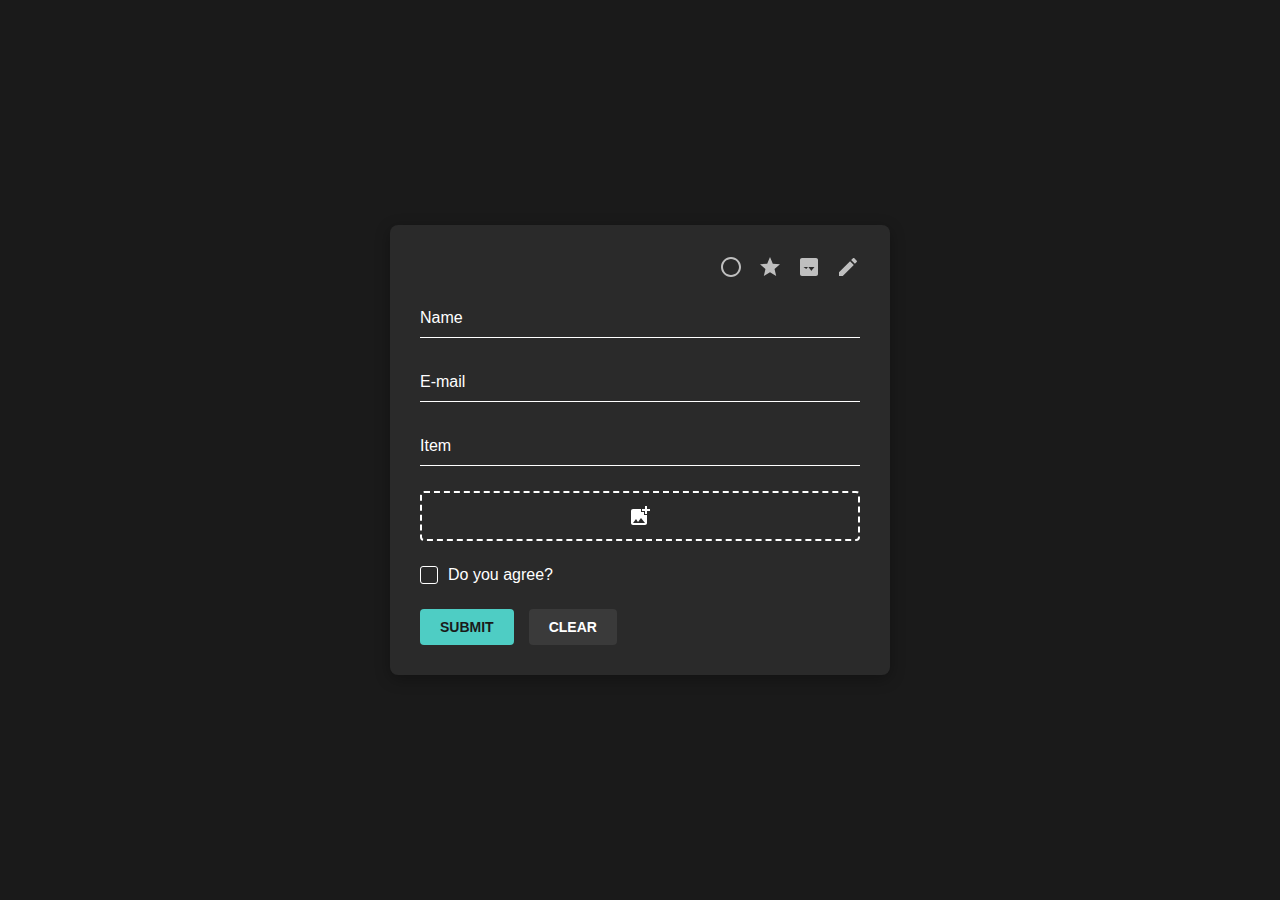
<file: page01.html>
<!DOCTYPE html>
<html lang="es">
<head>
    <meta charset="UTF-8">
    <meta name="viewport" content="width=device-width, initial-scale=1.0">
    <title>PracticaCalificada</title>
    <link rel="stylesheet" href="styles01.css">
</head>
<body>
    <div class="container">
        <div class="icons-container">
            <svg class="icon" viewBox="0 0 24 24">
                <path d="M12 2C6.48 2 2 6.48 2 12s4.48 10 10 10 10-4.48 10-10S17.52 2 12 2zm0 18c-4.41 0-8-3.59-8-8s3.59-8 8-8 8 3.59 8 8-3.59 8-8 8z"/>
            </svg>
            <svg class="icon" viewBox="0 0 24 24">
                <path d="M12 17.27L18.18 21l-1.64-7.03L22 9.24l-7.19-.61L12 2 9.19 8.63 2 9.24l5.46 4.73L5.82 21z"/>
            </svg>
            <svg class="icon" viewBox="0 0 24 24">
                <path d="M19 3H5c-1.1 0-2 .9-2 2v14c0 1.1.9 2 2 2h14c1.1 0 2-.9 2-2V5c0-1.1-.9-2-2-2zm-5.04 12.29l-2.75-3.54-1.96 2.36L6.5 12h11l-3.54 4.29z"/>
            </svg>
            <svg class="icon" viewBox="0 0 24 24">
                <path d="M3 17.25V21h3.75L17.81 9.94l-3.75-3.75L3 17.25zM20.71 7.04c.39-.39.39-1.02 0-1.41l-2.34-2.34c-.39-.39-1.02-.39-1.41 0l-1.83 1.83 3.75 3.75 1.83-1.83z"/>
            </svg>
        </div>

        <form>
            <div class="form-group">
                <input type="text" class="form-input" id="name" placeholder=" ">
                <label for="name" class="form-label">Name</label>
            </div>

            <div class="form-group">
                <input type="email" class="form-input" id="email" placeholder=" ">
                <label for="email" class="form-label">E-mail</label>
            </div>

            <div class="form-group">
                <input type="text" class="form-input" id="item" placeholder=" ">
                <label for="item" class="form-label">Item</label>
            </div>

            <div class="image-upload" id="imageUpload">
                <svg viewBox="0 0 24 24">
                    <path d="M19 7v2.99s-1.99.01-2 0V7h-3s.01-1.99 0-2h3V2h2v3h3v2h-3zm-3 4V8h-3V5H5c-1.1 0-2 .9-2 2v12c0 1.1.9 2 2 2h12c1.1 0 2-.9 2-2v-8h-3zM5 19l3-4 2 3 3-4 4 5H5z"/>
                </svg>
                <span class="image-upload-text" id="filePathText"></span>
                <input type="file" id="fileInput" style="display: none;" accept="image/*">
            </div>

            <div class="checkbox-container">
                <input type="checkbox" id="agree" class="checkbox-input">
                <label for="agree" class="checkbox-label">Do you agree?</label>
            </div>

            <div class="buttons-container">
                <button type="submit" class="btn btn-submit">Submit</button>
                <button type="reset" class="btn btn-clear">Clear</button>
            </div>
        </form>
    </div>

    <script>
        const imageUpload = document.getElementById('imageUpload');
        const fileInput = document.getElementById('fileInput');
        const filePathText = document.getElementById('filePathText');

        imageUpload.addEventListener('click', () => {
            fileInput.click();
        });

        fileInput.addEventListener('change', (e) => {
            const file = e.target.files[0];
            if (file && file.type.startsWith('image/')) {
                filePathText.textContent = file.name;
                filePathText.style.display = 'block';
            }
        });

        imageUpload.addEventListener('dragover', (e) => {
            e.preventDefault();
            imageUpload.style.borderColor = '#4ecdc4';
        });

        imageUpload.addEventListener('dragleave', () => {
            imageUpload.style.borderColor = '#fff';
        });

        imageUpload.addEventListener('drop', (e) => {
            e.preventDefault();
            imageUpload.style.borderColor = '#fff';
            
            if (e.dataTransfer.files.length) {
                const file = e.dataTransfer.files[0];
                if (file && file.type.startsWith('image/')) {
                    filePathText.textContent = file.name;
                    filePathText.style.display = 'block';
                }   
            }
        });
    </script>
</body>
</html>
</file>
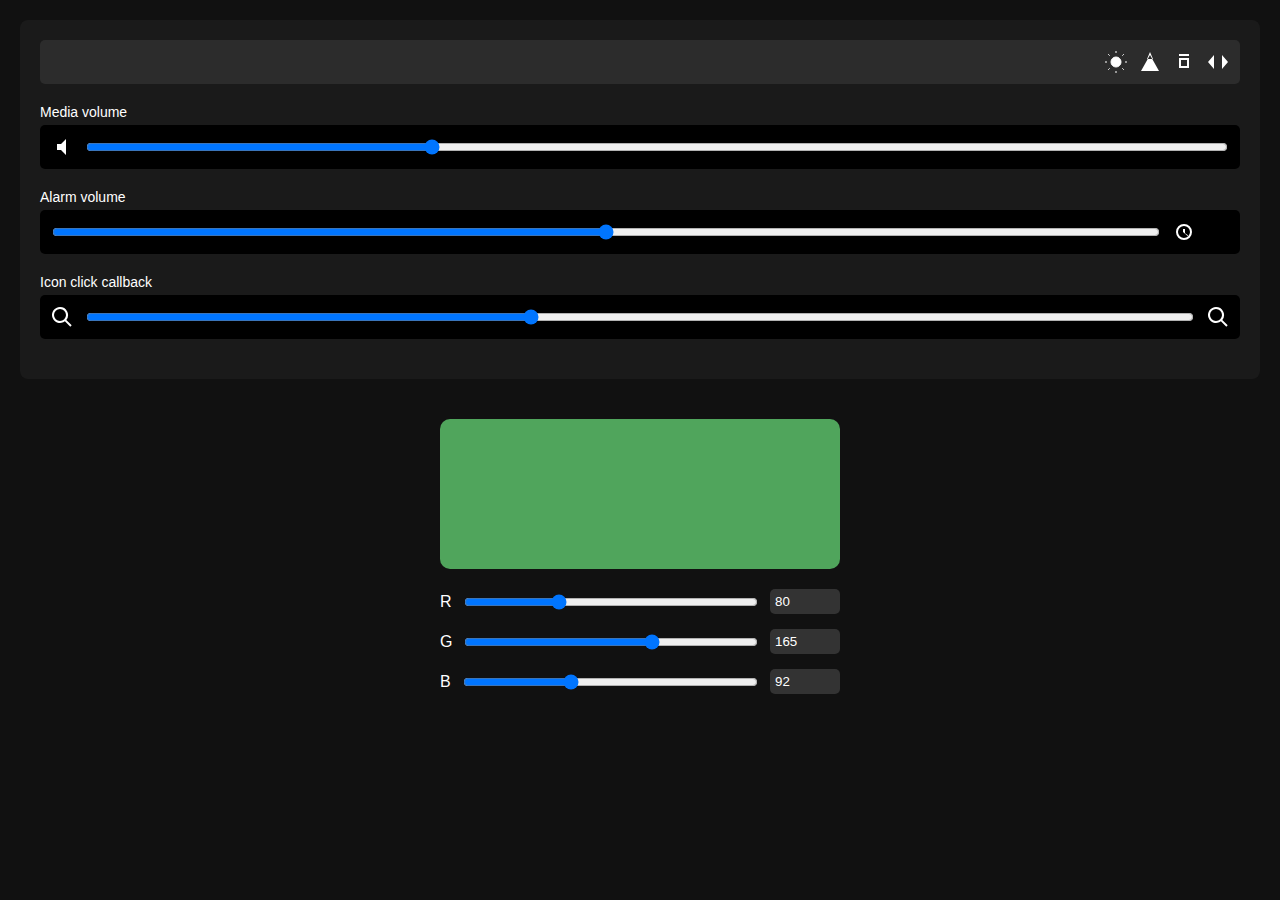
<file: page02.html>
<!DOCTYPE html>
<html lang="es">
<head>
  <meta charset="UTF-8">
  <title>Page 02</title>
  <link rel="stylesheet" href="styles02.css">
</head>
<body>

  <!-- PARTE A: Panel de sliders con íconos SVG -->
  <div class="volume-panel">
    <div class="volume-header">
      <span></span>
      <div class="header-icons">
        <!-- Iconos decorativos SVG -->
        <svg xmlns="http://www.w3.org/2000/svg" class="icon" fill="none" viewBox="0 0 24 24" stroke="currentColor"><circle cx="12" cy="12" r="5" /><path d="M12 1v2M12 21v2M4.22 4.22l1.42 1.42M18.36 18.36l1.42 1.42M1 12h2M21 12h2M4.22 19.78l1.42-1.42M18.36 5.64l1.42-1.42"/></svg>
        <svg xmlns="http://www.w3.org/2000/svg" class="icon" viewBox="0 0 24 24"><path d="M12 2l3 7h-6l3-7zm0 3l-9 16h18L12 5z"/></svg>
        <svg xmlns="http://www.w3.org/2000/svg" class="icon" viewBox="0 0 24 24"><path d="M17 4h-10v2h10v-2zm0 4h-10v10h10v-10zm-2 8h-6v-6h6v6z"/></svg>
        <svg xmlns="http://www.w3.org/2000/svg" class="icon" viewBox="0 0 24 24"><path d="M8 5v14l-6-7 6-7zm8 0v14l6-7-6-7z"/></svg>
         </div>
    </div>

    <div class="volume-control">
      <label>Media volume</label>
      <div class="slider-wrapper">
        <svg class="icon" xmlns="http://www.w3.org/2000/svg" viewBox="0 0 24 24"><path fill="white" d="M7 9v6h4l5 5V4l-5 5H7z"/></svg>
        <input type="range" min="0" max="100" value="30">
      </div>
    </div>

    <div class="volume-control">
      <label>Alarm volume</label>
      <div class="slider-wrapper">
        <input type="range" min="0" max="100" value="50">
        <svg class="icon" xmlns="http://www.w3.org/2000/svg" viewBox="0 0 24 24"><path fill="white" d="M12 4a8 8 0 1 1 0 16a8 8 0 0 1 0-16m0 2a6 6 0 1 0 0 12a6 6 0 0 0 0-12zm1 3v4.27l3.1 1.86l-.5.84L11 12V9z"/></svg>

        <svg class="icon-right" xmlns="http://www.w3.org/2000/svg" viewBox="0 0 24 24"><path fill="white" d="M12 1a11 11 0 1 0 0 22a11 11 0 0 0 0-22zM1 12a11 11 0 1 1 22 0a11 11 0 0 1-22 0z"/></svg>
      </div>
    </div>

    <div class="volume-control">
      <label>Icon click callback</label>
      <div class="slider-wrapper">
        <svg class="icon" xmlns="http://www.w3.org/2000/svg" viewBox="0 0 24 24"><path fill="white" d="M10 2a8 8 0 0 1 6.32 12.906l5.387 5.387l-1.414 1.414l-5.387-5.387A8 8 0 1 1 10 2zm0 2a6 6 0 1 0 0 12a6 6 0 0 0 0-12z"/></svg>
        <input type="range" min="0" max="100" value="40">
        <svg class="icon-right" xmlns="http://www.w3.org/2000/svg" viewBox="0 0 24 24"><path fill="white" d="M10 2a8 8 0 0 1 6.32 12.906l5.387 5.387l-1.414 1.414l-5.387-5.387A8 8 0 1 1 10 2zm0 2a6 6 0 1 0 0 12a6 6 0 0 0 0-12z"/></svg>
      </div>
    </div>
  </div>

  <div class="card">
    <div class="color-display" id="colorBox"></div>
    <div class="sliders">
      <div class="slider-group">
        <label>R</label>
        <input type="range" id="rRange" min="0" max="255" value="80">
        <input type="number" id="rValue" min="0" max="255" value="80">
      </div>
      <div class="slider-group">
        <label>G</label>
        <input type="range" id="gRange" min="0" max="255" value="165">
        <input type="number" id="gValue" min="0" max="255" value="165">
      </div>
      <div class="slider-group">
        <label>B</label>
        <input type="range" id="bRange" min="0" max="255" value="92">
        <input type="number" id="bValue" min="0" max="255" value="92">
      </div>
    </div>
  </div>

  <script>
    const rRange = document.getElementById('rRange');
    const gRange = document.getElementById('gRange');
    const bRange = document.getElementById('bRange');
    const rValue = document.getElementById('rValue');
    const gValue = document.getElementById('gValue');
    const bValue = document.getElementById('bValue');
    const colorBox = document.getElementById('colorBox');

    function updateColor() {
      const r = parseInt(rRange.value);
      const g = parseInt(gRange.value);
      const b = parseInt(bRange.value);
      colorBox.style.backgroundColor = `rgb(${r}, ${g}, ${b})`;
      rValue.value = r;
      gValue.value = g;
      bValue.value = b;
    }

    [rRange, gRange, bRange].forEach(slider => slider.addEventListener('input', updateColor));
    [rValue, gValue, bValue].forEach(input => {
      input.addEventListener('input', () => {
        rRange.value = rValue.value;
        gRange.value = gValue.value;
        bRange.value = bValue.value;
        updateColor();
      });
    });

    updateColor();
  </script>
</body>
</html>
</file>
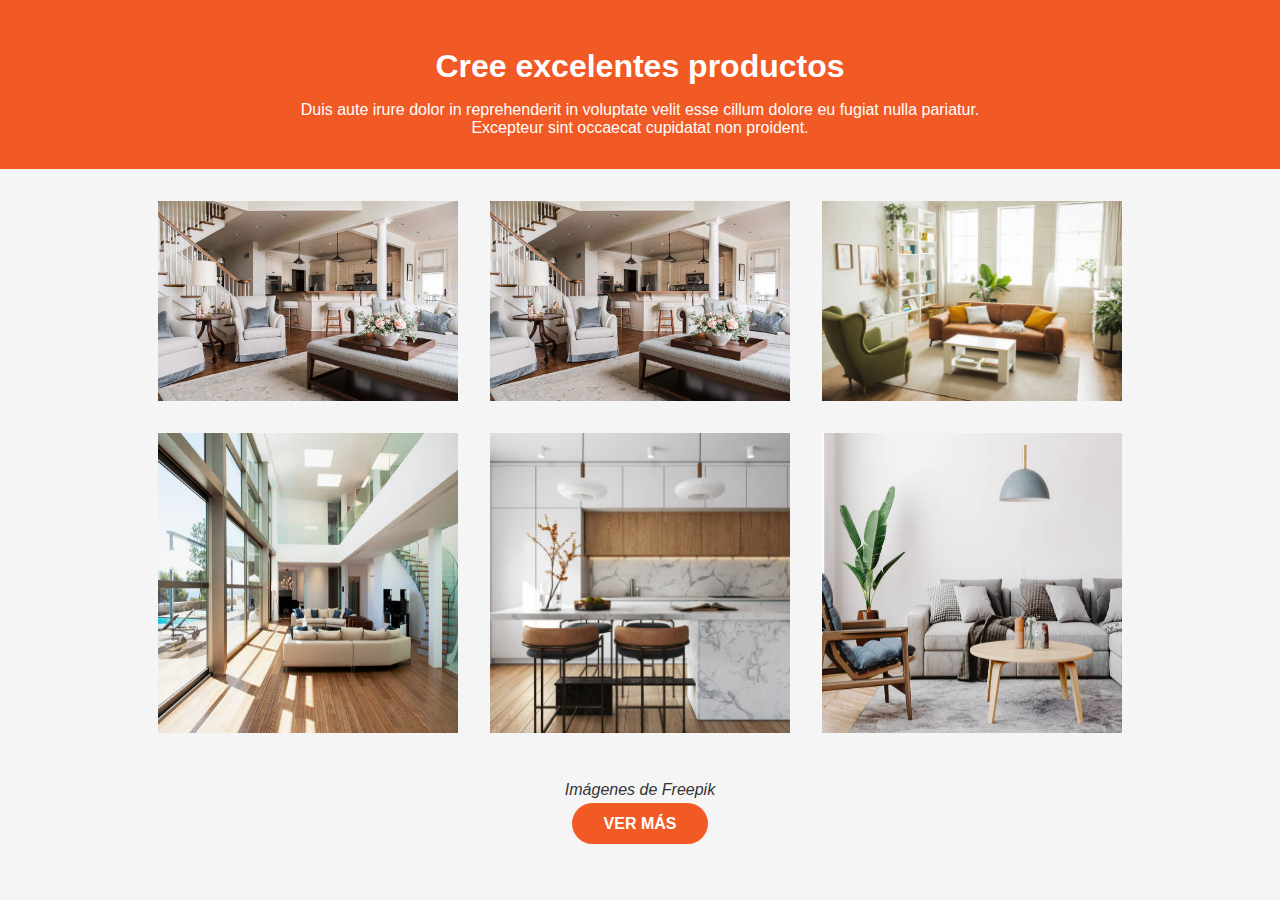
<file: pagte03.html>
<!DOCTYPE html>
<html lang="es">
<head>
  <meta charset="UTF-8" />
  <meta name="viewport" content="width=device-width, initial-scale=1.0" />
  <title>Cree excelentes productos</title>
  <link rel="stylesheet" href="styles03.css" />
</head>
<body>
  <section class="hero">
    <h1>Cree excelentes productos</h1>
    <p>Duis aute irure dolor in reprehenderit in voluptate velit esse cillum dolore eu fugiat nulla pariatur. Excepteur sint occaecat cupidatat non proident.</p>
  </section>

  <section class="gallery">
    <img src="img1.jpg" alt="Imagen 1" />
    <img src="img2.jpg" alt="Imagen 2" />
    <img src="img3.jpg" alt="Imagen 3" />
    <img src="img4.jpg" alt="Imagen 4" />
    <img src="img5.jpg" alt="Imagen 5" />
    <img src="img6.jpg" alt="Imagen 6" />
  </section>

  <p class="credit">Imágenes de Freepik</p>

  <div class="button-container">
    <a href="#" class="btn">VER MÁS</a>
  </div>
</body>
</html>
</file>
<file: styles01.css>
* {
    margin: 0;
    padding: 0;
    box-sizing: border-box;
    font-family: Arial, sans-serif;
}

body {
    background-color: #1a1a1a;
    color: #fff;
    display: flex;
    justify-content: center;
    align-items: center;
    min-height: 100vh;
}

.container {
    width: 100%;
    max-width: 500px;
    padding: 30px;
    background-color: #2a2a2a;
    border-radius: 8px;
    box-shadow: 0 4px 15px rgba(0, 0, 0, 0.3);
}

.icons-container {
    display: flex;
    justify-content: flex-end;
    margin-bottom: 20px;
    gap: 15px;
}

.icon {
    width: 24px;
    height: 24px;
    cursor: pointer;
    fill: #fff;
    opacity: 0.7;
    transition: opacity 0.3s;
}

.icon:hover {
    opacity: 1;
}

.form-group {
    position: relative;
    margin-bottom: 25px;
}

.form-input {
    width: 100%;
    padding: 10px 0;
    font-size: 16px;
    color: #fff;
    background: transparent;
    border: none;
    border-bottom: 1px solid #fff;
    outline: none;
}

.form-label {
    position: absolute;
    top: 10px;
    left: 0;
    font-size: 16px;
    color: #fff;
    pointer-events: none;
    transition: 0.3s ease all;
}

.form-input:focus ~ .form-label,
.form-input:not(:placeholder-shown) ~ .form-label {
    top: -20px;
    font-size: 14px;
    color: #4ecdc4;
}

.form-input:focus {
    border-bottom: 1px solid #4ecdc4;
}

.image-upload {
    width: 100%;
    height: 50px;
    border: 2px dashed #fff;
    border-radius: 4px;
    display: flex;
    justify-content: center;
    align-items: center;
    margin-bottom: 25px;
    position: relative;
    cursor: pointer;
    transition: border-color 0.3s;
}

.image-upload:hover {
    border-color: #4ecdc4;
}

.image-upload svg {
    width: 24px;
    height: 24px;
    fill: #fff;
}

.image-upload-text {
    display: none;
    font-size: 14px;
    color: #ccc;
    margin-left: 10px;
    white-space: nowrap;
    overflow: hidden;
    text-overflow: ellipsis;
    max-width: 80%;
}

.checkbox-container {
    display: flex;
    align-items: center;
    margin-bottom: 25px;
}

.checkbox-input {
    appearance: none;
    -webkit-appearance: none;
    width: 18px;
    height: 18px;
    border: 1px solid #fff;
    border-radius: 3px;
    margin-right: 10px;
    position: relative;
    cursor: pointer;
    background-color: transparent;
}

.checkbox-input:checked {
    background-color: #4ecdc4;
    border-color: #4ecdc4;
}

.checkbox-input:checked::after {
    content: "";
    position: absolute;
    top: 2px;
    left: 6px;
    width: 4px;
    height: 9px;
    border: solid white;
    border-width: 0 2px 2px 0;
    transform: rotate(45deg);
}

.checkbox-label {
    font-size: 16px;
    cursor: pointer;
}

.buttons-container {
    display: flex;
    gap: 15px;
}

.btn {
    padding: 10px 20px;
    border: none;
    border-radius: 4px;
    font-size: 14px;
    font-weight: bold;
    text-transform: uppercase;
    cursor: pointer;
    transition: background-color 0.3s;
}

.btn-submit {
    background-color: #4ecdc4;
    color: #1a1a1a;
}

.btn-submit:hover {
    background-color: #3dbdb4;
}

.btn-clear {
    background-color: #3a3a3a;
    color: #fff;
}

.btn-clear:hover {
    background-color: #4a4a4a;
}
</file>
<file: styles02.css>
body {
    font-family: sans-serif;
    background-color: #111;
    color: white;
    margin: 20px;
    justify-items: center;
  }
  
  /* Panel volumen */
  .volume-panel {
    background-color: #1a1a1a;
    border-radius: 8px;
    padding: 20px;
    margin-bottom: 40px;
    width: 1200px;
  }
  
  .volume-header {
    display: flex;
    justify-content: space-between;
    background-color: #2c2c2c;
    padding: 10px;
    border-radius: 5px;
    margin-bottom: 20px;
  }
  
  .header-icons {
    display: flex;
    gap: 10px;
  }
  
  .icon-header {
    width: 20px;
    height: 20px;
    fill: white;
  }
  
  .volume-control {
    margin-bottom: 20px;
  }
  
  .volume-control label {
    display: block;
    margin-bottom: 5px;
    font-size: 14px;
  }
  
  .slider-wrapper {
    display: flex;
    align-items: center;
    background-color: #000;
    padding: 10px;
    border-radius: 5px;
    gap: 10px;
  }
  
  .slider-wrapper input[type="range"] {
    flex-grow: 1;
  }
  
  .icon, .icon-right {
    width: 24px;
    height: 24px;
    fill: white;
  }

  .card {
    display: flex;
    flex-direction: column;
    gap: 20px;
    justify-content: center;
    width: 400px;
    justify-items: center;


  }
  
  .color-display {
    height: 150px;
    border-radius: 10px;
    background-color: rgb(80, 165, 92);
  }
  
  .sliders {
    display: flex;
    flex-direction: column;
    gap: 15px;
  }
  
  .slider-group {
    display: flex;
    align-items: center;
    gap: 10px;
  }
  
  input[type="range"] {
    flex: 1;
  }
  
  input[type="number"] {
    width: 60px;
    padding: 5px;
    border-radius: 5px;
    border: none;
    background-color: #333;
    color: white;
  }
</file>
<file: styles03.css>
/* Reset básico */
* {
  margin: 0;
  padding: 0;
  box-sizing: border-box;
}

body {
  font-family: Arial, sans-serif;
  background-color: #f5f5f5;
  color: #333;
  text-align: center;
}

/* Sección principal */
.hero {
  background-color: #f15a24;
  color: white;
  padding: 3rem 1rem 2rem;
}

.hero h1 {
  font-size: 2rem;
  margin-bottom: 1rem;
}

.hero p {
  max-width: 700px;
  margin: 0 auto;
  font-size: 1rem;
}

/* Galería */
.gallery {
  display: flex;
  flex-wrap: wrap;
  justify-content: center;
  gap: 1rem;
  padding: 2rem 1rem;
}

.gallery img {
  width: 100%;
  max-width: 300px;
  transition: opacity 0.3s ease;
}

.gallery img:hover {
  opacity: 0.9;
}

/* Créditos */
.credit {
  font-style: italic;
  margin: 1rem 0;
}

/* Botón */
.button-container {
  margin-bottom: 3rem;
}

.btn {
  background-color: #f15a24;
  color: white;
  padding: 0.75rem 2rem;
  border-radius: 25px;
  text-decoration: none;
  font-weight: bold;
  transition: background 0.3s ease;
}

.btn:hover {
  background-color: #d34716;
}

/* Media Queries */
@media (max-width: 479px) {
  .gallery {
    flex-direction: column;
    align-items: center;
  }
}

@media (min-width: 480px) and (max-width: 899px) {
  .gallery {
    flex-direction: row;
    justify-content: space-around;
  }
}

@media (min-width: 900px) and (max-width: 1199px) {
  .gallery {
    justify-content: center;
  }
}

@media (min-width: 1200px) {
  .gallery {
    gap: 2rem;
  }
}
</file>
